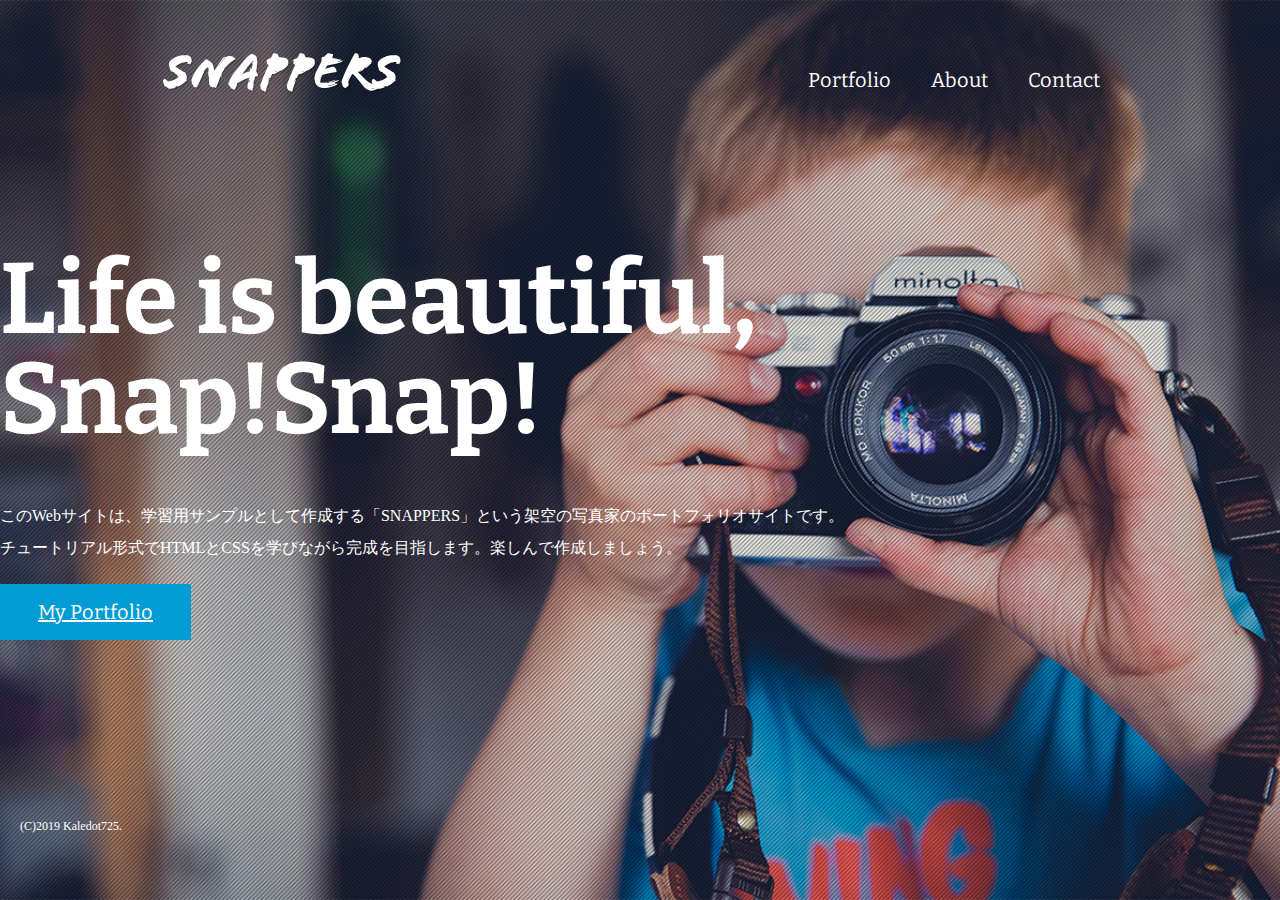
<file: snappers/Index.html>
<!DOCTYPE html>
<html>

<head>
    <meta charset="utf-8">
    <title>風景写真家「SNAPPERS」Official Website</title>
    <link href="css/style.css" rel="stylesheet" />
    <link href="https://fonts.googleapis.com/css?family=Bitter:700|PT+Sans" rel="stylesheet">
</head>

<body id="index">
    <header>
        <div class="logo">
            <a href="index.html"><img src="images/logo.png" alt="SNAPPERS" /></a>
        </div>

        <nav>
            <ul class="global-nav">
                <li><a href="portfolio.html">Portfolio</a></li>
                <li><a href="about.html">About</a></li>
                <li><a href="contact.html">Contact</a></li>
            </ul>
        </nav>
    </header>
    <div id="wrap">
        <div class="content">
            <h1>Life is beautiful, Snap!Snap!</h1>
            <p>このWebサイトは、学習用サンプルとして作成する「SNAPPERS」という架空の写真家のポートフォリオサイトです。<br>チュートリアル形式でHTMLとCSSを学びながら完成を目指します。楽しんで作成しましょう。</p>
            <p class="btn"><a href="portforio.html">My Portfolio</a></p>
        </div>
    </div>
    <footer>
        <small>(C)2019 Kaledot725.</small>
    </footer>
</body>
</html>
</file>
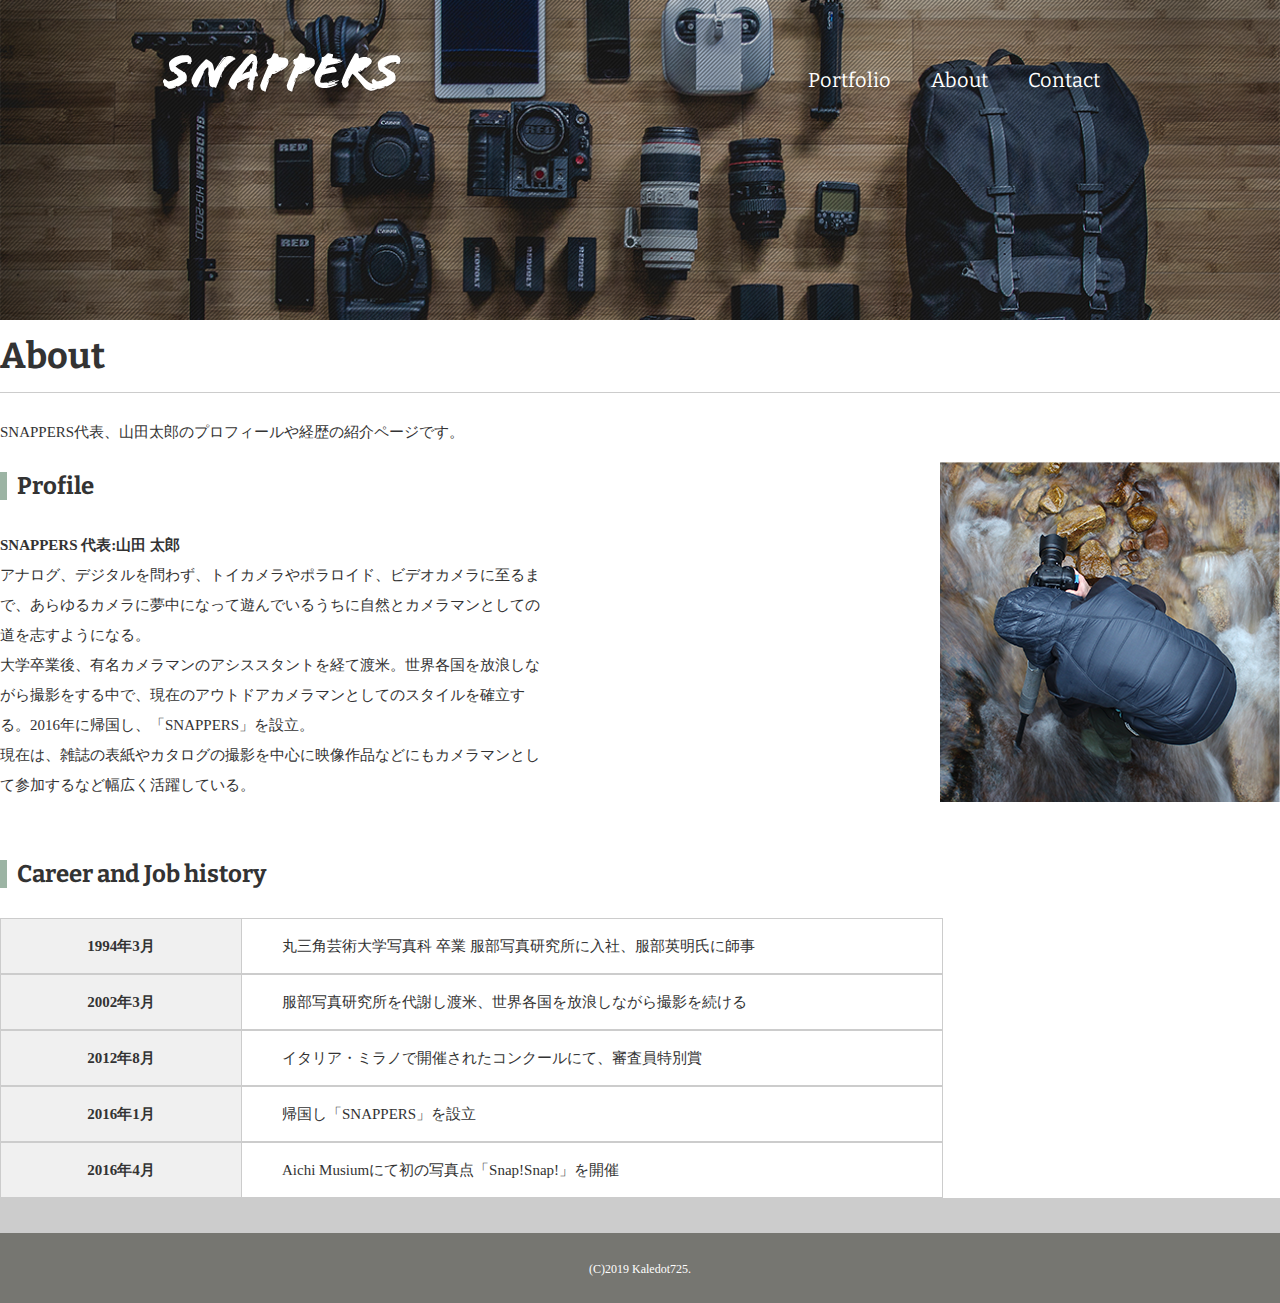
<file: snappers/about.html>
<!DOCTYPE html>
<html>

<head>
    <meta charset="utf-8">
    <title>About | 風景写真家「SNAPPERS」</title>
    <link href="css/style.css" rel="stylesheet" />
    <link href="https://fonts.googleapis.com/css?family=Bitter:700|PT+Sans" rel="stylesheet">
</head>

<body id="about">
    <header>
        <div class="logo">
            <a href="index.html"><img src="images/logo.png" alt="SNAPPERS" /></a>
        </div>

        <nav>
            <ul class="global-nav">
                <li><a href="portfolio.html">Portfolio</a></li>
                <li><a href="about.html">About</a></li>
                <li><a href="contact.html">Contact</a></li>
            </ul>
        </nav>
    </header>
    <div id="wrap">
        <div class="content">
            <div class="main-center">
                <h1>About</h1>
                <p>SNAPPERS代表、山田太郎のプロフィールや経歴の紹介ページです。</p>
                <section class="profile clearfix">
                    <div class="profile-txt">
                        <h2 class="icon">Profile</h2>
                        <p><span>SNAPPERS 代表:山田 太郎</span><br>アナログ、デジタルを問わず、トイカメラやポラロイド、ビデオカメラに至るまで、あらゆるカメラに夢中になって遊んでいるうちに自然とカメラマンとしての道を志すようになる。<br>大学卒業後、有名カメラマンのアシススタントを経て渡米。世界各国を放浪しながら撮影をする中で、現在のアウトドアカメラマンとしてのスタイルを確立する。2016年に帰国し、「SNAPPERS」を設立。<br>
                        現在は、雑誌の表紙やカタログの撮影を中心に映像作品などにもカメラマンとして参加するなど幅広く活躍している。</p>
                    </div>
                    <img src="images/about-profile.png" alt="山田太郎プロフィール画像" class="profile-image">
                </section>
                <section class="career">
                    <h2 class="icon">Career and Job history</h2>
                    <table>
                        <th>1994年3月</th>
                        <td>丸三角芸術大学写真科 卒業 服部写真研究所に入社、服部英明氏に師事</td>
                    </table>
                    <table>
                        <th>2002年3月</th>
                        <td>服部写真研究所を代謝し渡米、世界各国を放浪しながら撮影を続ける</td>
                    </table>
                    <table>
                        <th>2012年8月</th>
                        <td>イタリア・ミラノで開催されたコンクールにて、審査員特別賞</td>
                    </table>
                    <table>
                        <th>2016年1月</th>
                        <td>帰国し「SNAPPERS」を設立</td>
                    </table>
                    <table>
                        <th>2016年4月</th>
                        <td>Aichi Musiumにて初の写真点「Snap!Snap!」を開催</td>
                    </table>
                </section>
            </div>
        </div>
    </div>
    <footer>
        <small>(C)2019 Kaledot725.</small>
    </footer>
</body>
</html>
</file>
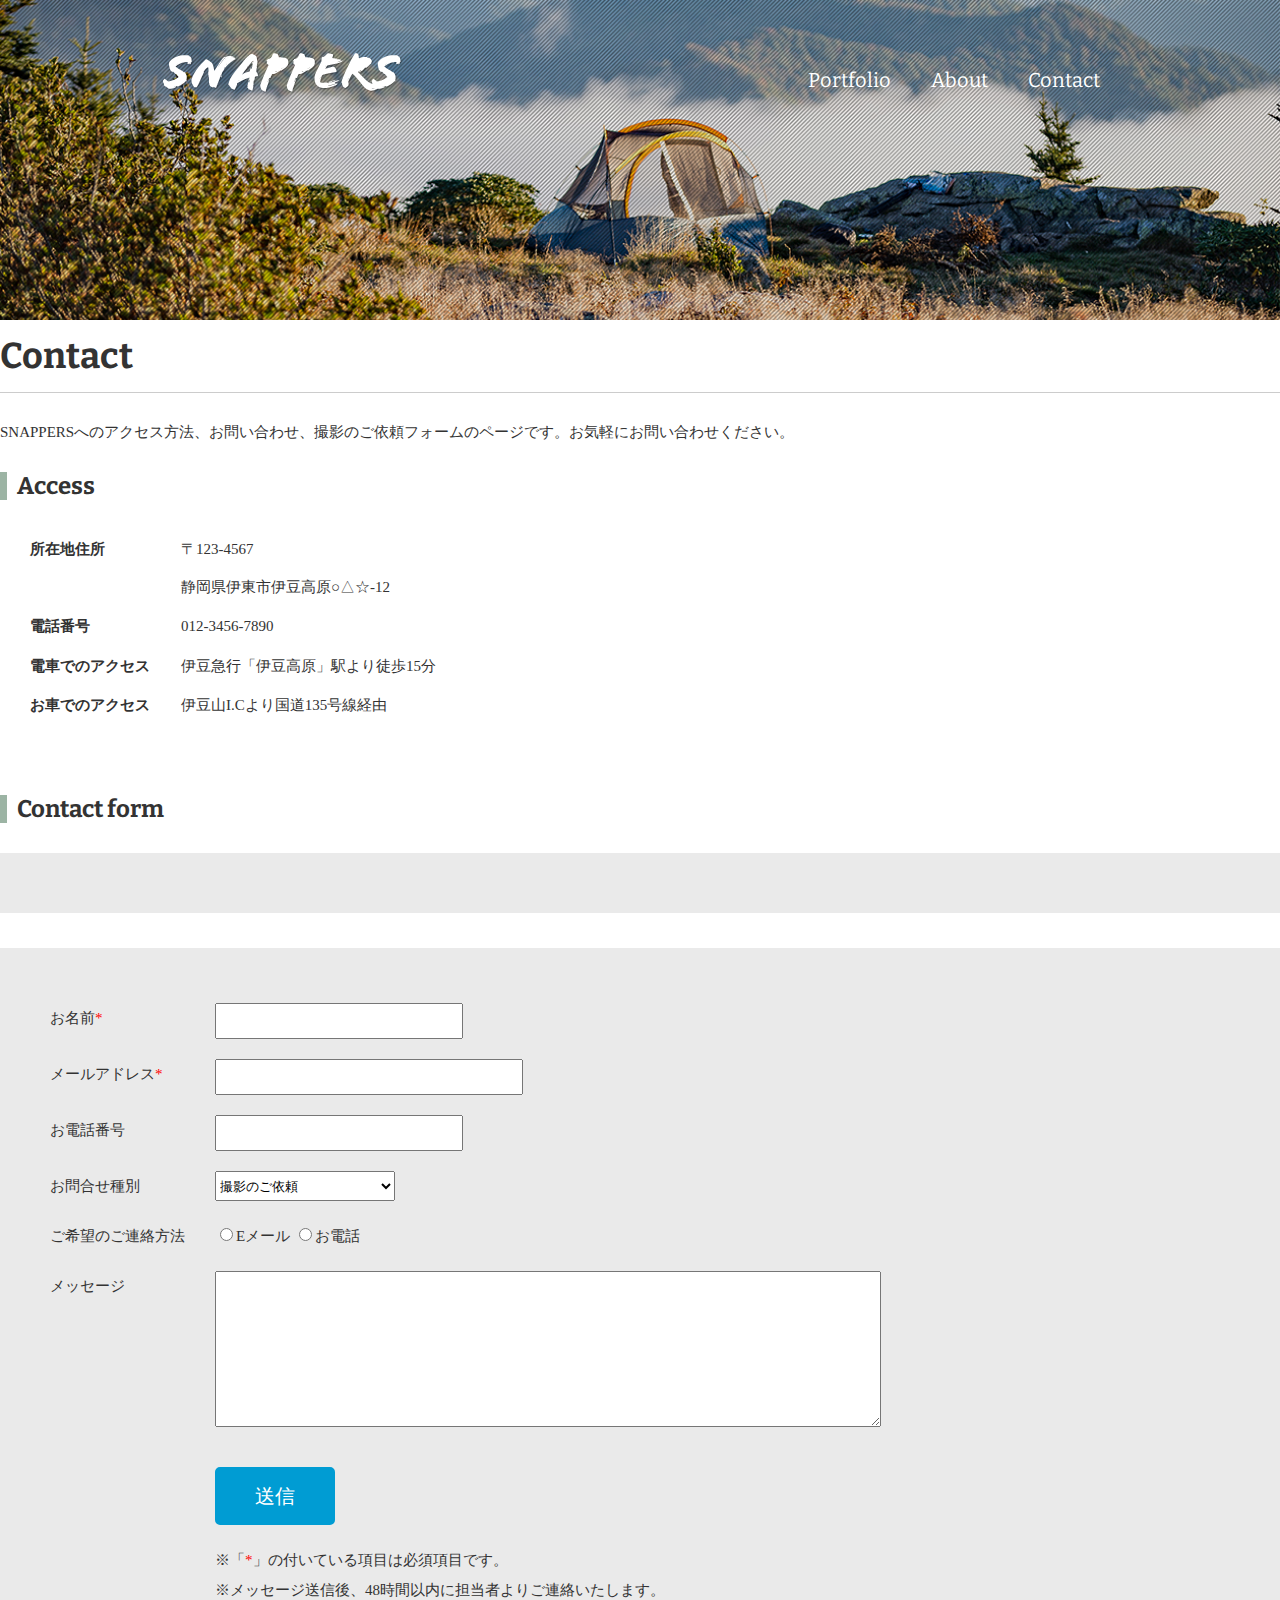
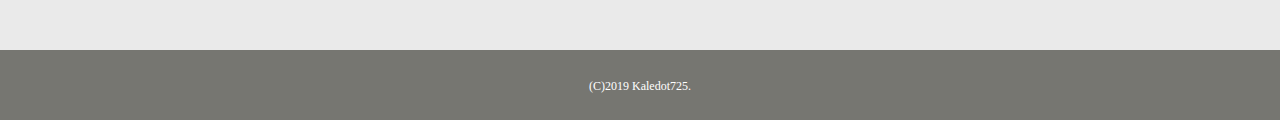
<file: snappers/contact.html>
<!DOCTYPE html>
<html>

<head>
    <meta charset="utf-8">
    <title>Contact|風景写真家「SNAPPERS」</title>
    <link href="css/style.css" rel="stylesheet" />
    <link href="https://fonts.googleapis.com/css?family=Bitter:700|PT+Sans" rel="stylesheet">
</head>

<body id="contact">
    <header>
        <div class="logo">
            <a href="index.html"><img src="images/logo.png" alt="SNAPPERS" /></a>
        </div>

        <nav>
            <ul class="global-nav">
                <li><a href="portfolio.html">Portfolio</a></li>
                <li><a href="about.html">About</a></li>
                <li><a href="contact.html">Contact</a></li>
            </ul>
        </nav>
    </header>
    <div id="wrap">
        <div id="wrap">
            <div class="main-center">
                <h1>Contact</h1>
                <p>SNAPPERSへのアクセス方法、お問い合わせ、撮影のご依頼フォームのページです。お気軽にお問い合わせください。</p>
                <section class="access clearfix">
                    <h2 class="icon">Access</h2>
                    <table>
                        <tr>
                            <th>所在地住所</th>
                            <td>〒123-4567<br>静岡県伊東市伊豆高原○△☆-12</td>
                        </tr>
                        <tr>
                            <th>電話番号</th>
                            <td>012-3456-7890</td>
                        </tr>
                        <tr>
                            <th>電車でのアクセス</th>
                            <td>伊豆急行「伊豆高原」駅より徒歩15分</td>
                        </tr>
                        <tr>
                            <th>お車でのアクセス</th>
                            <td>伊豆山I.Cより国道135号線経由</td>
                        </tr>
                    </table>
                    <iframe src="https://www.google.com/maps/embed?pb=!1m18!1m12!1m3!1d3273.147240169819!2d139.10607435089054!3d34.877648780293256!2m3!1f0!2f0!3f0!3m2!1i1024!2i768!4f13.1!3m3!1m2!1s0x6019dcd319ce2d9f%3A0xbc111be9ad0e0569!2z5LyK6LGG6auY5Y6f!5e0!3m2!1sja!2sjp!4v1552109427280" width="460" height="220" frameborder="0" style="border:0" allowfullscreen></iframe>
                </section>
                <section>
                    <h2 class="icon">Contact form</h2>
                    <div class="form">
                    </div>
                </section>
            </div>
            <div class="form">
                <form>
                    <dl>
                        <dt><span class="required">お名前</span></dt>
                        <dd><input type="text" name="name" class="name" required></dd>
                        <dt><span class="required">メールアドレス</span></dt>
                        <dd><input type="email" name="email" class="email" required></dd>
                        <dt>お電話番号</dt>
                        <dd><input type="tel" name="tel" class="tel"></dd>
                        <dt>お問合せ種別</dt>
                        <dd>
                            <select name="type" class="type">
                                <option value="撮影のご依頼">撮影のご依頼</option>
                                <option value="講演・各種メディア出演のご依頼">講演・各種メディア出演のご依頼</option>
                                <option value="その他お問い合わせ">その他お問い合わせ</option>
                            </select>
                        </dd>
                        <dt>ご希望のご連絡方法</dt>
                        <dd>
                            <input type="radio" name="contact" value="Eメール">Eメール
                            <input type="radio" name="contact" value="お電話">お電話
                        </dd>
                        <dt>メッセージ</dt>
                        <dd><textarea name="message" class="message"></textarea></dd>
                    </dl>
                    <button type="submit" class="btn">送信</button>
                </form>

                <div class="attention">
                    <p>※「<span class="required"></span>」の付いている項目は必須項目です。<br>
                        ※メッセージ送信後、48時間以内に担当者よりご連絡いたします。</p>
                </div>
            </div>
        </div>
    </div>
    <footer>
        <small>(C)2019 Kaledot725.</small>
    </footer>
</body>

</html>
</file>
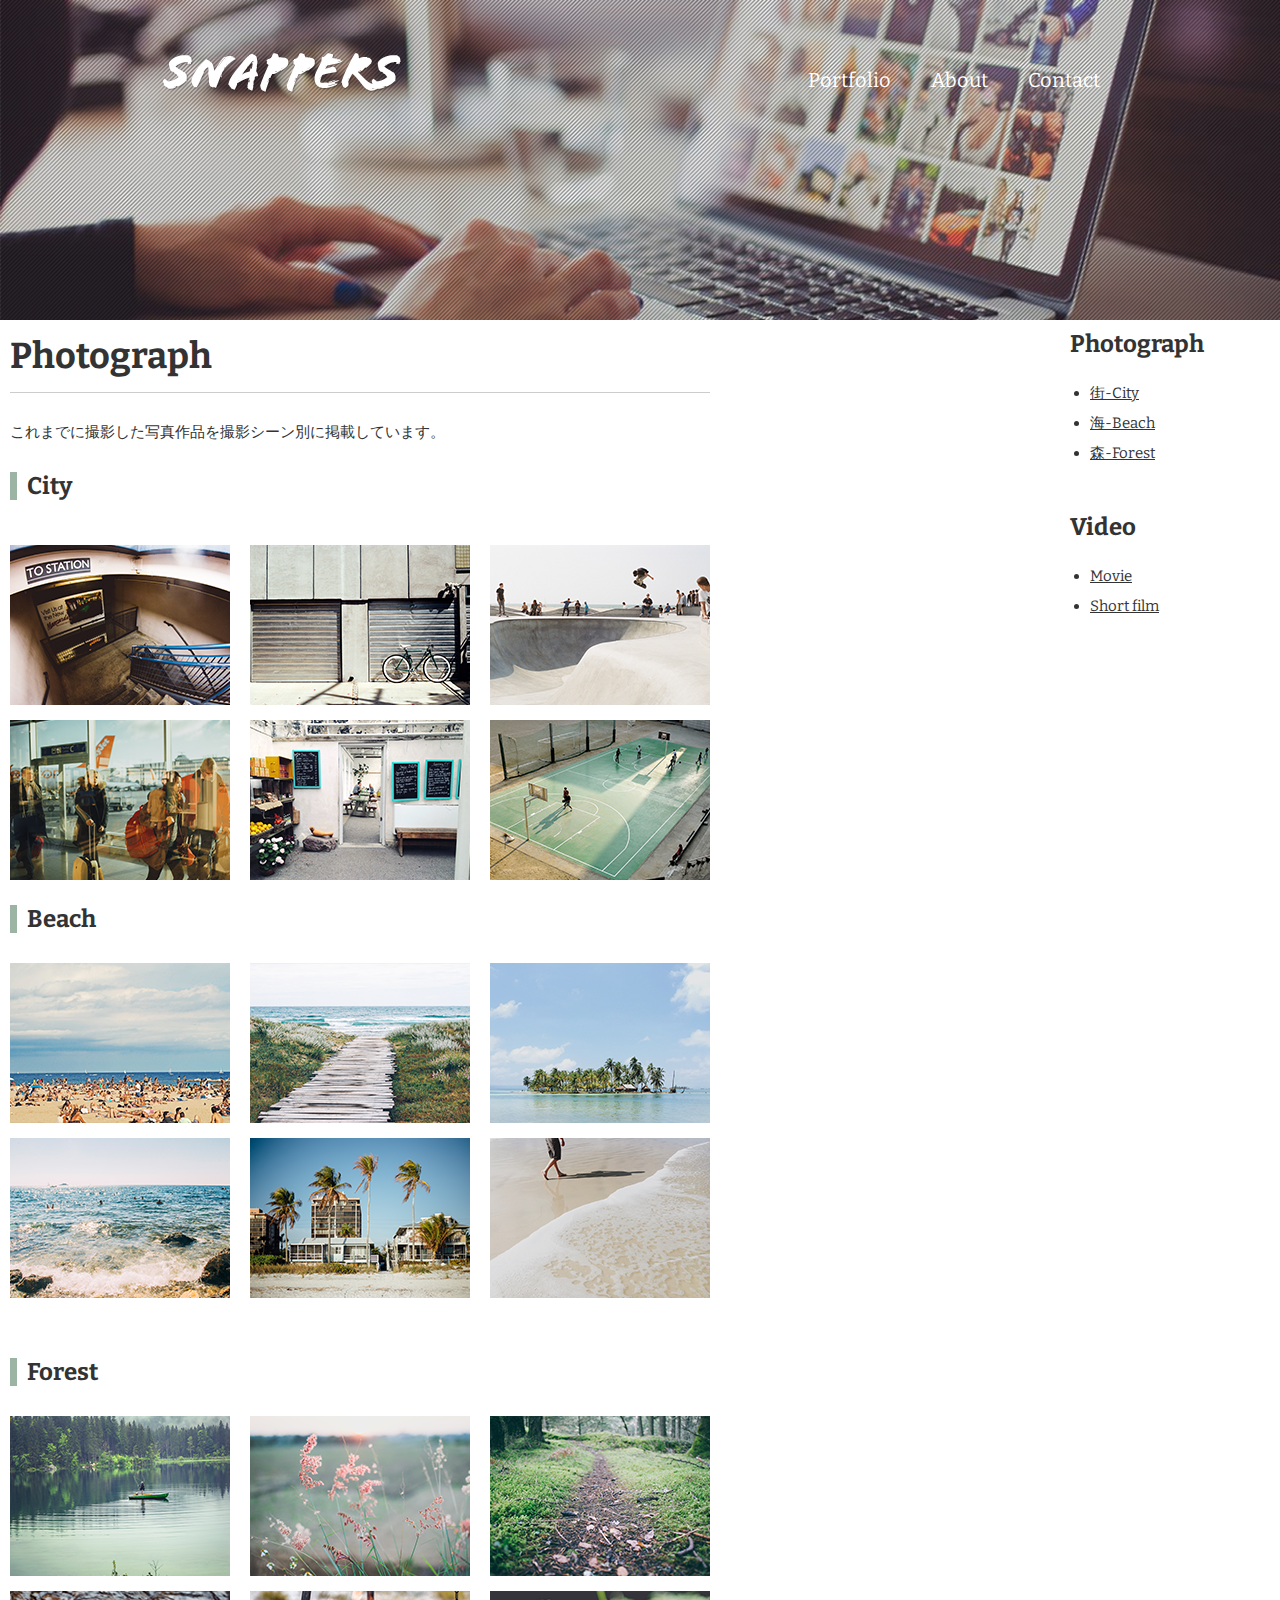
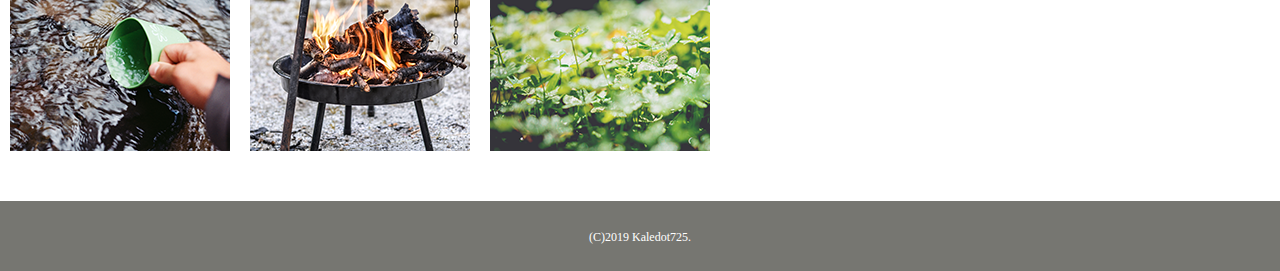
<file: snappers/photograph.html>
<!DOCTYPE html>
<html>

<head>
    <meta charset="utf-8">
    <title>Photograph|風景写真家「SNAPPERS」</title>
    <link href="css/style.css" rel="stylesheet" />
    <link href="https://fonts.googleapis.com/css?family=Bitter:700|PT+Sans" rel="stylesheet">
</head>

<body id="photograph">
    <header>
        <div class="logo">
            <a href="index.html"><img src="images/logo.png" alt="SNAPPERS" /></a>
        </div>

        <nav>
            <ul class="global-nav">
                <li><a href="portfolio.html">Portfolio</a></li>
                <li><a href="about.html">About</a></li>
                <li><a href="contact.html">Contact</a></li>
            </ul>
        </nav>
    </header>
    <div id="wrap" class="clearfix">
        <div class="content">
            <div class="main">
                <h1>Photograph</h1>
                <p>これまでに撮影した写真作品を撮影シーン別に掲載しています。</p>
                <section id="city">
                    <h2 class="icon">City</h2>
                </section>
                <ul class="clearfix photograph-list">
                    <li><img src="images/photograph-city-01.png" alt="駅への階段"></li>
                    <li><img src="images/photograph-city-02.png" alt="自転車とシャッター"></li>
                    <li><img src="images/photograph-city-03.png" alt="スケートパーク"></li>
                    <li><img src="images/photograph-city-04.png" alt="エアポート"></li>
                    <li><img src="images/photograph-city-05.png" alt="雑貨を扱う店舗"></li>
                    <li><img src="images/photograph-city-06.png" alt="ストリートバスケ"></li>
                </ul>

                <section id="beach">
                    <h2 class="icon">Beach</h2>
                    <ul class="clearfix photograph-list">
                        <li><img src="images/photograph-beach-01.png" alt="海水浴場"></li>
                        <li><img src="images/photograph-beach-02.png" alt="ビーチへ続く道"></li>
                        <li><img src="images/photograph-beach-03.png" alt="離れ小島"></li>
                        <li><img src="images/photograph-beach-04.png" alt="岩場と波"></li>
                        <li><img src="images/photograph-beach-05.png" alt="ヤシの木"></li>
                        <li><img src="images/photograph-beach-06.png" alt="波打ち際"></li>
                    </ul>
                </section>
                
                <section id="forest">
                    <h2 class="icon">Forest</h2>
                    <ul class="clearfix photograph-list">
                        <li><img src="images/photograph-forest-01.png" alt="池と小舟"></li>
                        <li><img src="images/photograph-forest-02.png" alt="可憐な花"></li>
                        <li><img src="images/photograph-forest-03.png" alt="森の小径"></li>
                        <li><img src="images/photograph-forest-04.png" alt="清流をカップで掬う"></li>
                        <li><img src="images/photograph-forest-05.png" alt="焚き火台"></li>
                        <li><img src="images/photograph-forest-06.png" alt="新芽と若葉"></li>
                    </ul>
                </section>
            </div>
            <aside class="sidebar">
                <section>
                    <h2>Photograph</h2>
                    <ul>
                        <li><a href="photograph.html#city">街-City</a></li>
                        <li><a href="photograph.html#beach">海-Beach</a></li>
                        <li><a href="photograph.html#forest">森-Forest</a></li>
                    </ul>
                </section>
                <section>
                    <h2>Video</h2>
                    <ul>
                        <li><a href="video.html#movie">Movie</a></li>
                        <li><a href="video.html#short-film">Short film</a></li>
                    </ul>
                </section>
            </aside>            
        </div>
    </div>
    <footer>
        <small>(C)2019 Kaledot725.</small>
    </footer>
</body>
</html>
</file>
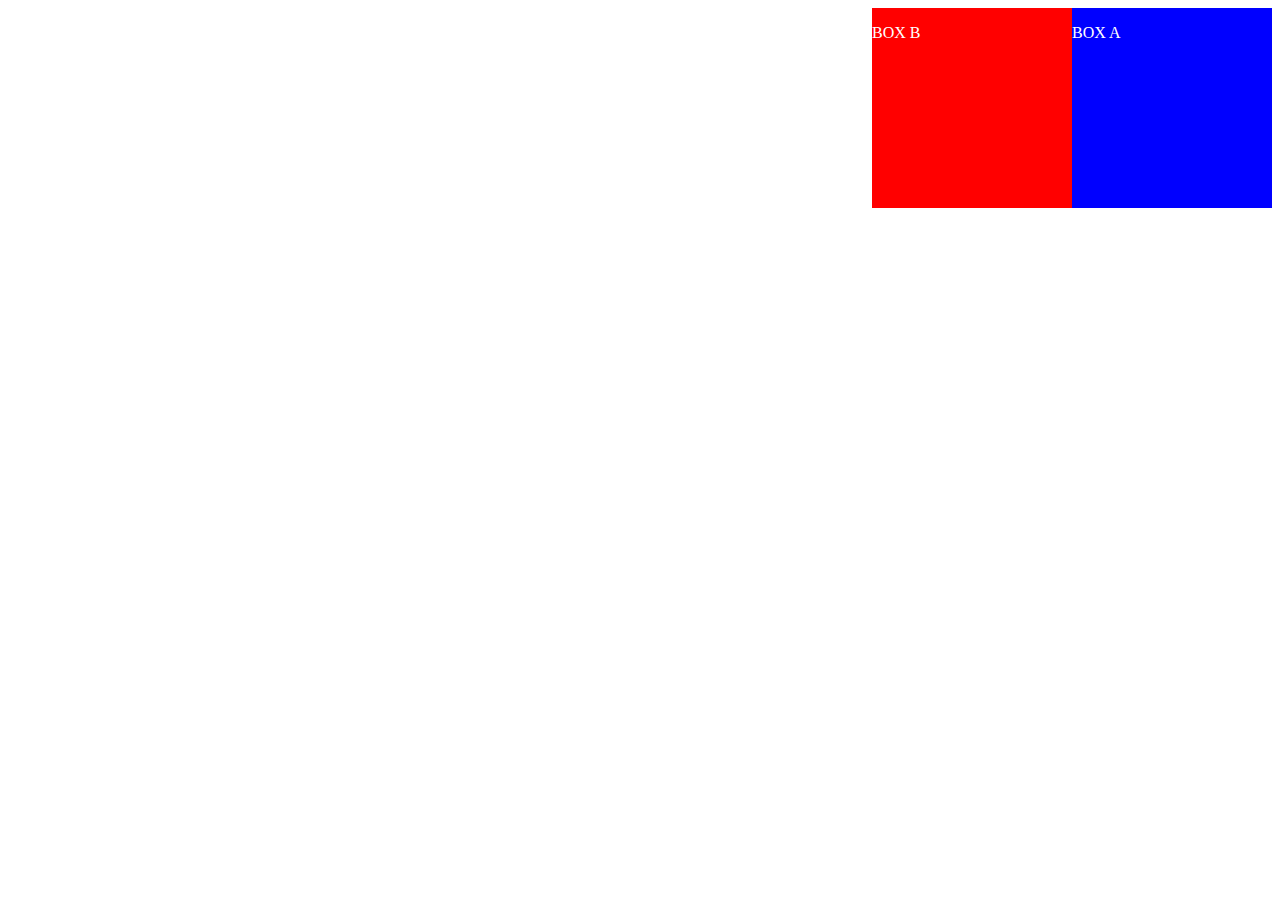
<file: snappers/test.html>
<!DOCTYPE html>
<html>

<head>
    <meta charset="utf-8">
    <title>テスト</title>
    <link href="test.css" rel="stylesheet"/>
</head>

<body>
    <div class="box-a">
        <p>BOX A</p>
    </div>
    <div class="box-b">
        <p>BOX B</p>
    </div>
</body>

</html>
</file>
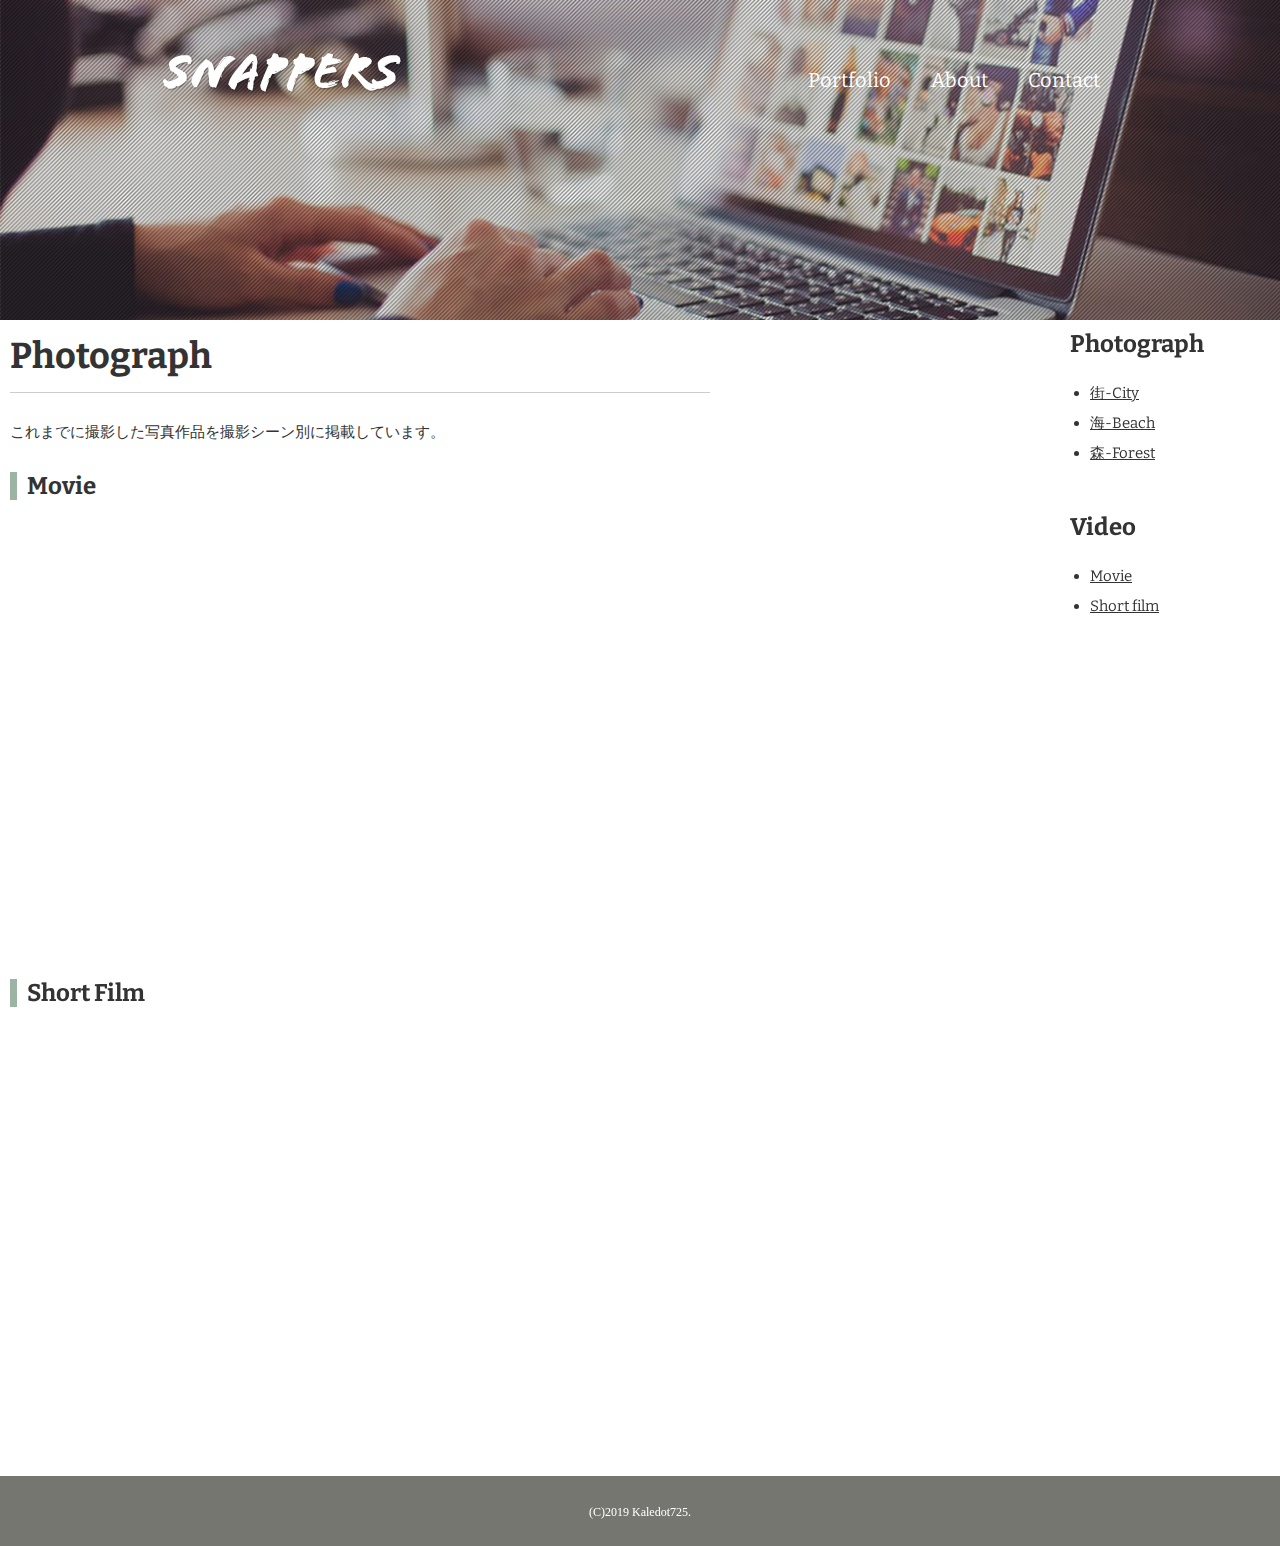
<file: snappers/video.html>
<!DOCTYPE html>
<html>

<head>
    <meta charset="utf-8">
    <title>Video|風景写真家「SNAPPERS」</title>
    <link href="css/style.css" rel="stylesheet" />
    <link href="https://fonts.googleapis.com/css?family=Bitter:700|PT+Sans" rel="stylesheet">
</head>

<body id="photograph">
    <header>
        <div class="logo">
            <a href="index.html"><img src="images/logo.png" alt="SNAPPERS" /></a>
        </div>

        <nav>
            <ul class="global-nav">
                <li><a href="portfolio.html">Portfolio</a></li>
                <li><a href="about.html">About</a></li>
                <li><a href="contact.html">Contact</a></li>
            </ul>
        </nav>
    </header>
    <div id="wrap" class="clearfix">
        <div class="content">
            <div class="main">
                <h1>Photograph</h1>
                <p>これまでに撮影した写真作品を撮影シーン別に掲載しています。</p>
                <section id="city">
                    <h2 class="icon">Movie</h2>
                    <ul class="clearfix">
                        <iframe width="700" height="394" src="https://www.youtube.com/embed/DgNOX9lfck8" frameborder="0" allow="accelerometer; autoplay; encrypted-media; gyroscope; picture-in-picture" allowfullscreen></iframe>
                    </ul>
                </section>
                <ul class="clearfix">
                </ul>

                <section id="forest">
                    <h2 class="icon">Short Film</h2>
                    <ul class="clearfix">
                        <iframe width="700" height="394" src="https://www.youtube.com/embed/NSojQoROjHk" frameborder="0" allow="accelerometer; autoplay; encrypted-media; gyroscope; picture-in-picture" allowfullscreen></iframe>
                    </ul>
                </section>
            </div>
            <aside class="sidebar">
                <section>
                    <h2>Photograph</h2>
                    <ul>
                        <li><a href="photograph.html#city">街-City</a></li>
                        <li><a href="photograph.html#beach">海-Beach</a></li>
                        <li><a href="photograph.html#forest">森-Forest</a></li>
                    </ul>
                </section>
                <section>
                    <h2>Video</h2>
                    <ul>
                        <li><a href="video.html#movie">Movie</a></li>
                        <li><a href="video.html#short-film">Short film</a></li>
                    </ul>
                </section>
            </aside>
        </div>
    </div>
    <footer>
        <small>(C)2019 Kaledot725.</small>
    </footer>
</body>
</html>
</file>
<file: snappers/css/style.css>
@charset "utf-8";

header {
    width: 960px;
    height: 100px;
    margin: 0 auto;
}

body {
    margin: 0;
    padding: 0;
    background-color: #cccccc;
    color: #333333;
    font-size: 15px;
    line-height: 2;
}

p,h1,h2,h3,h4,h5,h6 {
    margin-top: 0;
}

img {
    vertical-align: bottom;
}

ul {
    margin: 0;
    padding: 0;
}

a {
    color: #3583aa;
}

.logo {
    float: left;
    margin-top: 50px;
}

.global-nav {
    float: right;
    margin-top: 60px;
}

.global-nav li {
    float : left;
    margin: 0 20px;
    font-size: 20px;
    list-style: none;
    font-family: 'Bitter', serif;
}

.global-nav li a {
    color: white;
    text-decoration: none;
}

.global-nav li a:hover{
    border-bottom: 2px solid white;
    padding-bottom: 3px;
    text-decoration: none;
}

#wrap {
    clear: both;
    background-color: white;
    margin-top: 220px;
    padding: 35px, 0;
}

.content {
    widows: 960px;
    margin: 0 auto;
}

footer {
    text-align: center;
    color : white;
    padding: 20px;
    background-color: #767671
}

footer small {
    font-size: 12px;
}

#index {
    background-image: url(../images/bg-index.jpg);
    background-repeat: no-repeat;
    background-position: center center;
    background-attachment: fixed;
    background-size: cover;
}

#index #wrap {
    background-color: transparent;
    margin-top: 0;
    padding: 0;
}

#index h1 {
    font-size: 100px;
    line-height: 1;
    color: white;
    font-family: 'Bitter', serif;
    margin-bottom: 50px;
    border: none;
}

#index .content {
    margin-top: 150px;
}

#index p {
    font-size: 16px;
    color: white;
}

#index footer {
    widows: 960px;
    margin: 150px auto 0 auto;
    text-align: left;
    background-color: transparent;
}

#about {
    background-image: url(../images/bg-about.jpg);
    background-repeat: no-repeat;
    background-position: center top;
    background-attachment: fixed;
    background-size: 100% auto;
}

.btn a {
    background-color: #009cd3;
    color: white;
    font-size: 20px;
    font-family: 'Bitter', serif;
    width: 185px;
    display: block;
    text-align: center;
    line-height: 50px;
    margin-top: 20px;
    border: 3px solid #009cd3;
}

.btn a:hover {
    text-decoration: none;
    background-color: white;
    color: #009cd3;
}

.main-center {
    widows: 940px;
    margin: 0 auto;
}

h1 {
    font-family: 'Bitter', serif;
    font-size: 36px;
    border-bottom: 1px solid #cccccc;
}

h2 {
    font-family: 'Bitter', serif;
    font-size: 24px;
}


.icon:before {
    content: "";
    padding-right: 10px;
    border-left: 7px solid #9cb4a4;
}

#about .profile-txt {
    width: 540px;
    float: left
}

#about .profile-txt span {
    font-weight: bold;
}

#about .profile-image {
    float: right;
}

.clearfix:after{
    content:"";
    display: block;
    clear: both;
}

section {
    margin-bottom: 35px;
}

#about .career th {
    width: 240px;
    background-color: #f0f0f0;
    padding: 12px 0;
    border: 1px solid #cccccc;
}

#about .career td {
    width: 660px;
    padding: 12px 0 12px 40px;
    border: 1px solid #cccccc;
}

table {
    border-spacing: 0;
    border-collapse: collapse
}

#portfolio {
    background-image: url(../images/bg-portfolio.jpg);
    background-repeat: no-repeat;
    background-position: center top;
    background-attachment: fixed;
    background-size: 100% auto;
}

#photograph {
    background-image: url(../images/bg-photograph.jpg);
    background-repeat: no-repeat;
    background-position: center top;
    background-attachment: fixed;
    background-size: 100% auto;
}

#photograph .photograph-list li {
    float: left;
    list-style: none;
    margin: 0 20px 15px 0;
}

#photograph .photograph-list li:nth-child(3n){
    margin-right: 0;
}

#contact {
    background-image: url(../images/bg-contact.jpg);
    background-repeat: no-repeat;
    background-position: center top;
    background-attachment: fixed;
    background-size: 100% auto;
}

#contact .access table {
    float: left;
}

#contact .access th,
#contact .access td {
    text-align: left;
    vertical-align: top;
    line-height: 2.5;
    padding-left: 30px;
}

#contact .access iframe {
    widows: 460px;
    float: right;
}

#contact .form {
    background-color: #eaeaea;
    padding: 30px 50px;
}

#contact .form dl dt {
    width: 165px;
    padding: 10px 0;
    float: left;
    clear: both;
}

#contact .form dl dd {
    padding: 10px 0;
}

#contact .form .name {
    width: 240px;
    height: 30px;
}

#contact .form .email {
    width: 300px;
    height: 30px;
}

#contact .form .tel {
    width: 240px;
    height: 30px;
}

#contact .form .type {
    width: 180px;
    height: 30px;
}

#contact .form .message {
    width: 660px;
    height: 150px;
}

#contact .form button {
    background-color: #009cd3;
    color: white;
    font-size: 20px;
    font-family: 'Bitter', serif;
    widows: 185px;
    display: block;
    text-align: center;
    line-height: 50px;
    margin-top: 20px;
    border-radius: 5px;
    border: 3px solid #009cd3;
}

#contact .form button {
    background-color: #009cd3;
    color: white;
    font-size: 20px;
    width: 120px;
    display: block;
    text-align: center;
    line-height: ; 50px;
    border-radius: 5px;
    border: 3px solid #009cd3;
    margin-left: 165px;
}

#contact .form button:hover {
    background-color: white;
    color: #009cd3;
    cursor: pointer
}

#contact .form .required:after {
    content: "*";
    color: red;
}

#contact .form .attention {
    margin: 20px 0 0 165px;
}

.main {
    width: 700px;
    margin: 0 10px;
    float: left;
}

.sidebar {
    width: 200px;
    margin: 0 10px 0 30px;
    float: right;
    font-family: 'Bitter', serif;
}

.sidebar h2 {
    margin-bottom: 10px;
}

.sidebar ul {
    font-size: 15px;
    margin-left: 20px;
}

.sidebar ul a {
    color: #333333;
}

a img:hover {
    opacity: 0.8;
}

@media screen and (max-width:600px) {
    #portfolio {
        background-image: url(../images/bg-portfolio-sp.jpg)
    }
    
    .logo {
        float: none;
        margin-top: 60px;
        text-align: center;
    }
    
    .global-nav {
        float: none;
        margin-top: 40px;
        text-align: center;
    }
    
    .global-nav li {
        display: inline;
        float: none;
        margin: 0 8px;
    }
    
    .content {
        width:100%;
    }
    
    .main {
        float: none;
        width : auto;
        margin: 0 5%;
    }
    
    .sidebar {
        width: auto;
        float: none;
        margin: 0;
        padding: 30px 10% 10px;
        background-color: #f7f6f4;
    }
    
    #wrap {
        margin-top: 40px;
        padding: 35px 0 0;
    }
    
    header{ 
        width : auto;
        margin: 0.5%;
    }
    
    body {
        font-size: 3.5vw;
    }
    
    h1 {
        font-size: 7.2vw;
    }
    
    h2 {
        font-size: 6vw;
    }
    
    h2 img {
        max-width: 100%;
    }
}
</file>
<file: snappers/test.css>
header {
    width: 960px;
    height: 100px;
    margin: 0 auto;
}

p {
    color: white
}

.box-a {
    width: 200px;
    height: 200px;
    float: right;
    background: blue;
}

.box-b {
    width: 200px;
    height: 200px;
    float: right;
    background: red;
}
</file>
